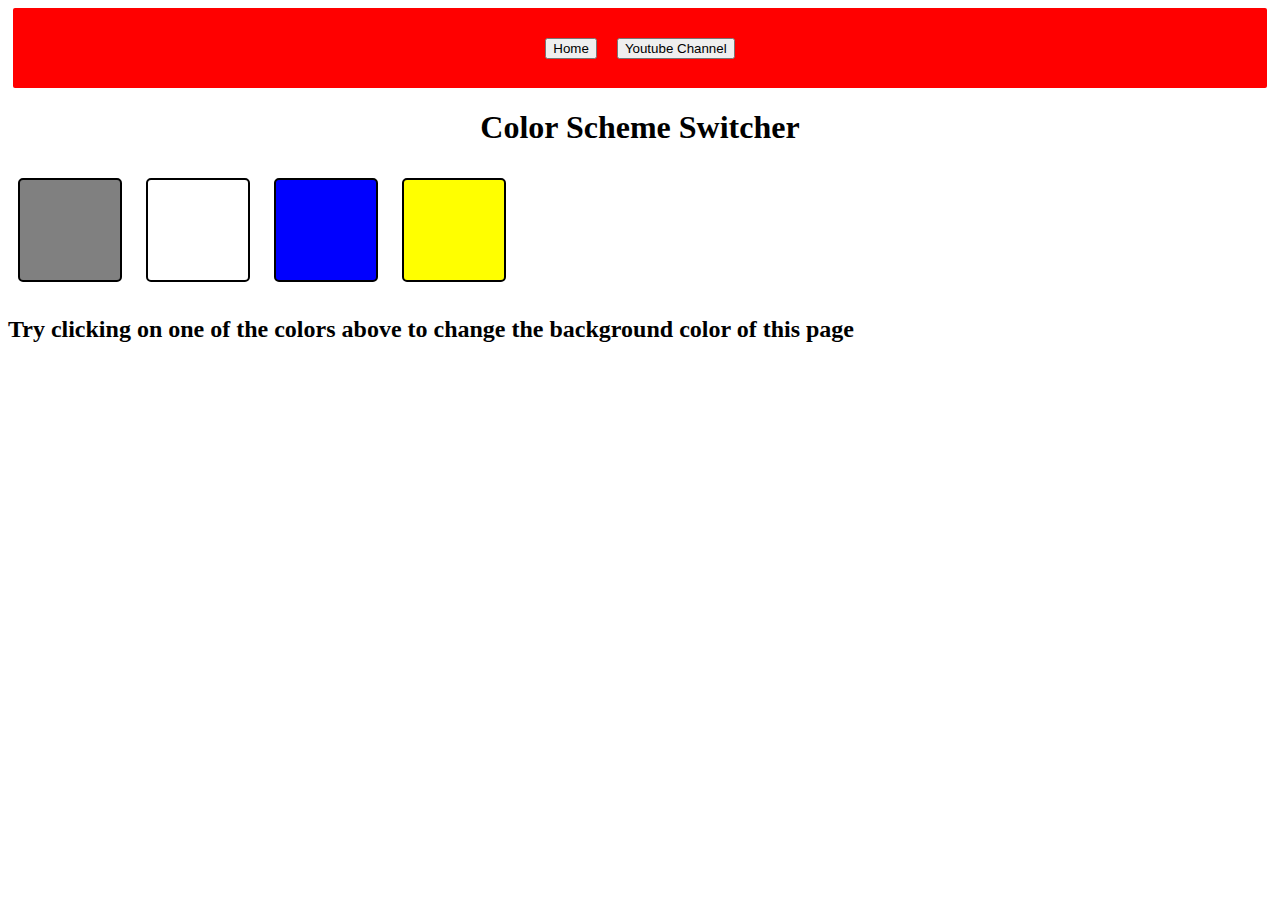
<file: index.html>
<!DOCTYPE html>
<html lang="en">
<head>
  <meta charset="UTF-8" />
  <meta name="viewport" content="width=device-width, initial-scale=1" />
  <title>Document</title>
  <link rel="stylesheet" href="style.css" />
</head>
<body>

  <!-- ✅ Navbar section -->
  <div class="navbar">
    <button> Home </button>
    <button>Youtube Channel</button>
  </div>

  <!-- ✅ Heading -->
  <h1>Color Scheme Switcher</h1>

  <!-- ✅ Color buttons -->
  <div class="button" id="grey"></div>
  <div class="button" id="white"></div>
  <div class="button" id="blue"></div>
  <div class="button" id="yellow"></div>

  <!-- ✅ Subheading -->
  <h2>
    Try clicking on one of the colors above
    <span>to change the background color of this page</span>
  </h2>

  <!-- ✅ JS script -->
  <script src="chaiaurcode.js"></script>
</body>
</html>
</file>
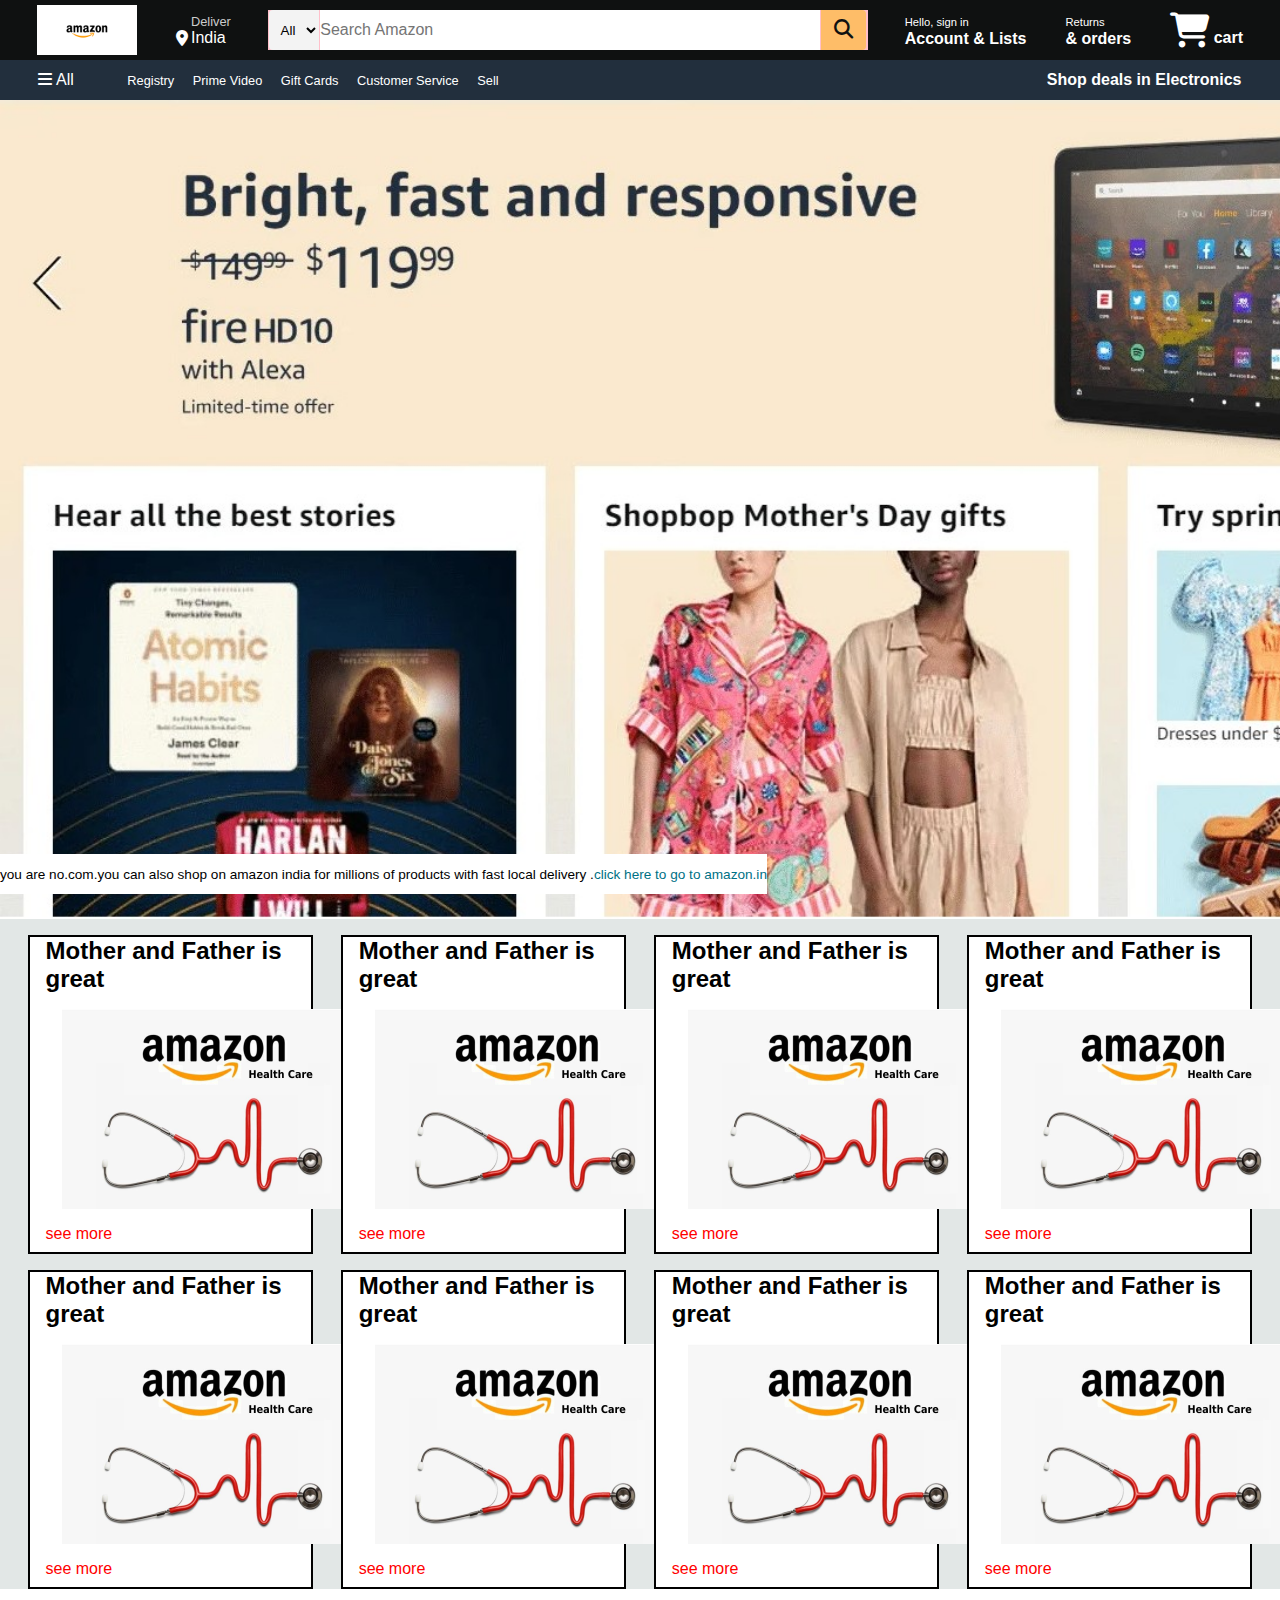
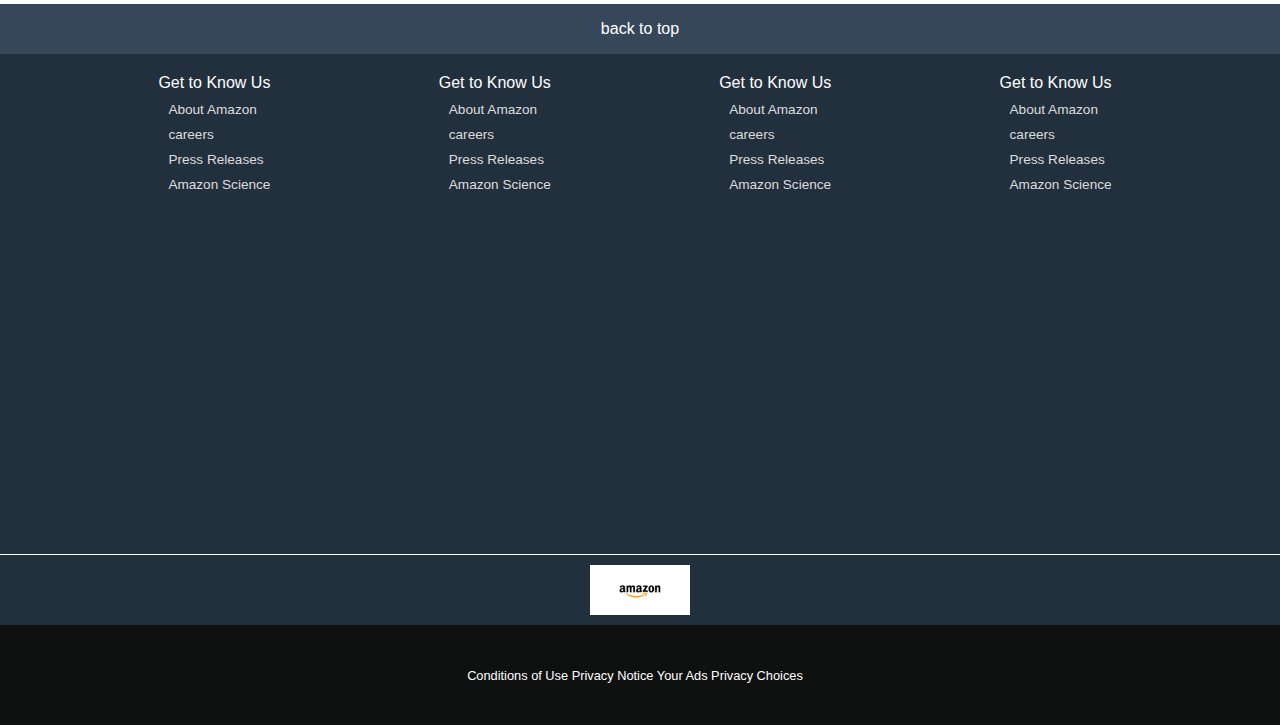
<file: amazon/index.html>
<!DOCTYPE html>
<html lang="en">
<head>
  <meta charset="UTF-8" />
  <meta name="viewport" content="width=device-width, initial-scale=1.0"/>
  <title>Amazon</title>
  <link rel="stylesheet" href="https://cdnjs.cloudflare.com/ajax/libs/font-awesome/6.7.2/css/all.min.css"/>
  <link rel="stylesheet" href="style.css" />
</head>
<body>

  <header>
    <div class="navbar">
      
      <!-- Logo -->
      <div class="nav-logo border">
        <div class="logo">
          <!-- This image should not be here if using background-image in CSS -->
          <!-- <img src="amazon-logo.png" alt="Amazon Logo" /> -->
        </div>
      </div>

      <!-- Address -->
      <div class="nav-address border">
        <p class="add-first">Deliver</p>
        <div class="add-icon">
          <i class="fa-solid fa-location-dot"></i>
          <p class="add-second">India</p>
        </div>
      </div>

      <!-- Search Bar -->
      <div class="nav-search">
        <select class="search-select">
          <option>All</option>
        </select>
        <input placeholder="Search Amazon" class="search-input" />
        <div class="search-icon">
          <i class="fa-solid fa-magnifying-glass"></i>
        </div>
      </div>

      <!-- Sign In -->
      <div class="nav-signin border">
        <p><span>Hello, sign in</span></p>
        <p class="nav-second">Account & Lists</p>
      </div>

       <div class="nav-return border ">
        <p><span>Returns</span></p>
        <p class="nav-second"> & orders</p>
      </div>

      <div class="nav-cart border ">
        <i class="fa-solid fa-cart-shopping"></i>
        cart
      </div>
    </div>


      <div class="panel">
        <div class="panel-all">
          <i class="fa-solid fa-bars"></i>
          All
        </div>

        <div class="panel-ops">
       <p>Registry</p>
          <p>Prime Video</p>
         <p>Gift Cards</p>
        <p>Customer Service</p>
         <p>Sell</p>
        </div>
        <div>
          <div class="panel-deals">
            Shop deals in Electronics
          </div>
        </div>

      </div>

      
  </header>
<!-- 
  <div class="hero-section"> -->
    <div class="hero-image">
      <div class="hero-msg">
        <p>you are no.com.you can also shop on amazon india for millions of products with fast local delivery .</p>
        <a>click here to go to amazon.in </a> 
      </div>

    </div>

  </div>
<div class="shop-section">
  <div class="box1 box">
   
    <div class="box-content">
       <h2> Mother and Father is great </h2>
    <div class="box-img" style="background-image:url('Amazon-Healthcare-1.jpg')"></div>
    <p>see more</p>
    </div>
  </div>
  <div class="box2 box">
    <div class="box-content">
       <h2> Mother and Father is great </h2>
    <div class="box-img" style="background-image:url('Amazon-Healthcare-1.jpg')"></div>
    <p>see more</p>
    </div></div>
  <div class="box3 box">
    <div class="box-content">
       <h2> Mother and Father is great </h2>
    <div class="box-img" style="background-image:url('Amazon-Healthcare-1.jpg')"></div>
    <p>see more</p>
    </div></div>
  <div class="box4 box">
    <div class="box-content">
       <h2> Mother and Father is great </h2>
    <div class="box-img" style="background-image:url('Amazon-Healthcare-1.jpg')"></div>
    <p>see more</p>
    </div>
  </div>
    <div class="box1 box">
   
    <div class="box-content">
       <h2> Mother and Father is great </h2>
    <div class="box-img" style="background-image:url('Amazon-Healthcare-1.jpg')"></div>
    <p>see more</p>
    </div>
  </div>
  <div class="box2 box">
    <div class="box-content">
       <h2> Mother and Father is great </h2>
    <div class="box-img" style="background-image:url('Amazon-Healthcare-1.jpg')"></div>
    <p>see more</p>
    </div></div>
  <div class="box3 box">
    <div class="box-content">
       <h2> Mother and Father is great </h2>
    <div class="box-img" style="background-image:url('Amazon-Healthcare-1.jpg')"></div>
    <p>see more</p>
    </div></div>
  <div class="box4 box">
    <div class="box-content">
       <h2> Mother and Father is great </h2>
    <div class="box-img" style="background-image:url('Amazon-Healthcare-1.jpg')"></div>
    <p>see more</p>
    </div>
  </div>
</div>
<footer>
  <div class="foot-panel1">
    back to top 
  </div>
<div class="foot-panel2">
  <ul>
    <p>Get to Know Us</p>
    <a>About Amazon</a>
    <a>careers</a>
    <a>Press Releases</a>
    <a>Amazon Science</a>
  </ul>

  <ul>
    <p>Get to Know Us</p>
    <a>About Amazon</a>
    <a>careers</a>
    <a>Press Releases</a>
    <a>Amazon Science</a>
  </ul>

  <ul>
    <p>Get to Know Us</p>
    <a>About Amazon</a>
    <a>careers</a>
    <a>Press Releases</a>
    <a>Amazon Science</a>
  </ul>

  <ul>
    <p>Get to Know Us</p>
    <a>About Amazon</a>
    <a>careers</a>
    <a>Press Releases</a>
    <a>Amazon Science</a>
  </ul>
</div>
<div class="foot-panel3">
  <div class="logo">

  </div>
</div>

<div class="foot-panel4">
  <div class="pages">
    <a> Conditions of Use </a>
    <a> Privacy Notice </a>
    <a> Your Ads Privacy Choices </a>
  </div>
 <div class="copyright">
 </div>
</div>
</footer>
</body>
</html>
</file>
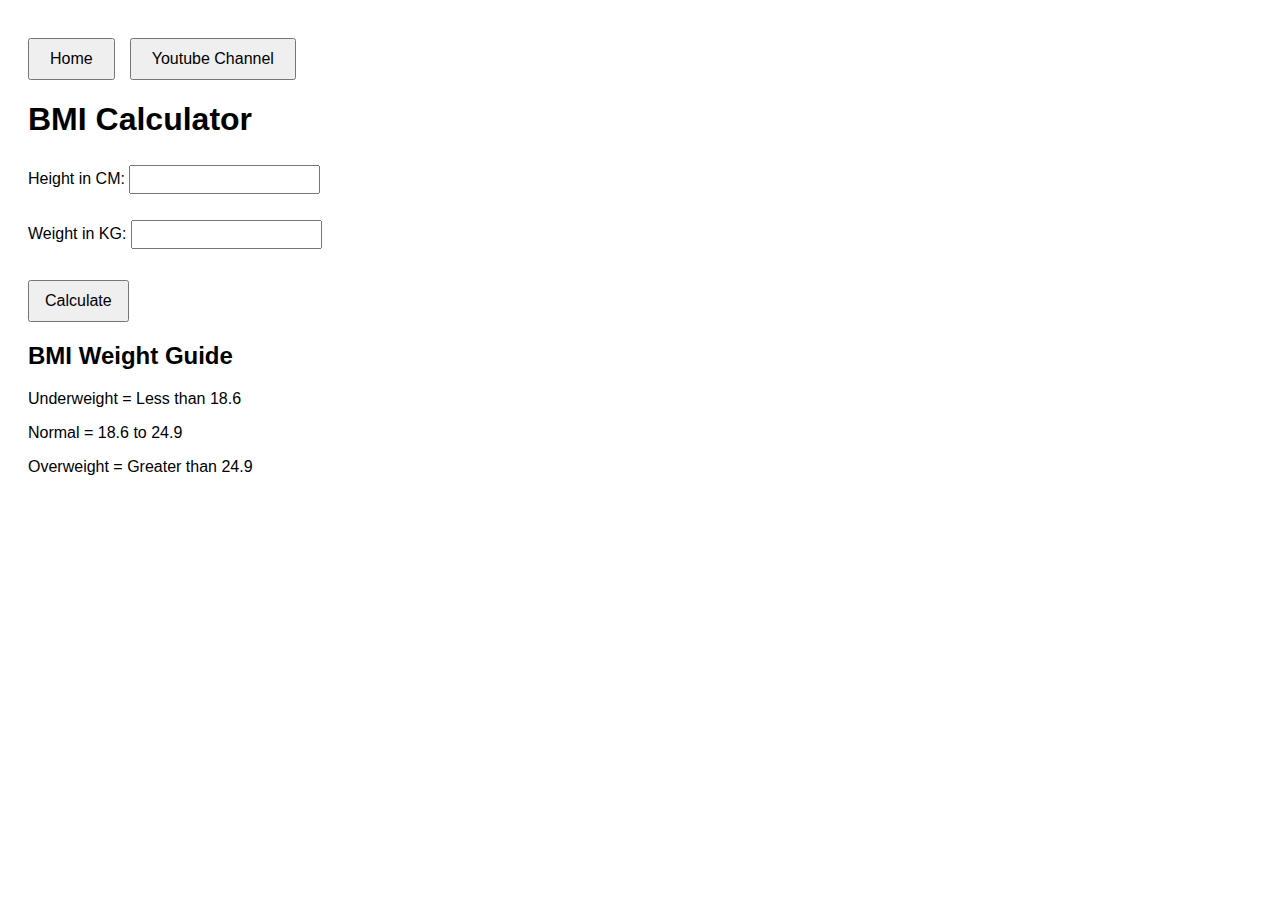
<file: bmi/index.html>
<!DOCTYPE html>
<html lang="en">
<head>
  <meta charset="UTF-8" />
  <meta name="viewport" content="width=device-width, initial-scale=1.0" />
  <title>BMI</title>
  <link rel="stylesheet" href="style.css" />
</head>
<body>
  <div class="navbar">
    <button>Home</button>
    <button>Youtube Channel</button>
  </div>

  <h1>BMI Calculator</h1>

  <p>
    <label for="Height">Height in CM:</label>
    <input type="text" id="Height" />
  </p>
  <p>
    <label for="weight">Weight in KG:</label>
    <input type="text" id="weight" />
  </p>

  <!-- 👇 Add ID to the button -->
  <button id="calculateBtn">Calculate</button>

  <!-- 👇 Clear result div for output -->
  <div class="results">
    <div class="weight-guide" id="result"></div>
  </div>

  <h2>BMI Weight Guide</h2>
  <p>Underweight = Less than 18.6</p>
  <p>Normal = 18.6 to 24.9</p>
  <p>Overweight = Greater than 24.9</p>

  <!-- ✅ Correct script linking -->
  <script src="umesh.js"></script>
</body>
</html>
</file>
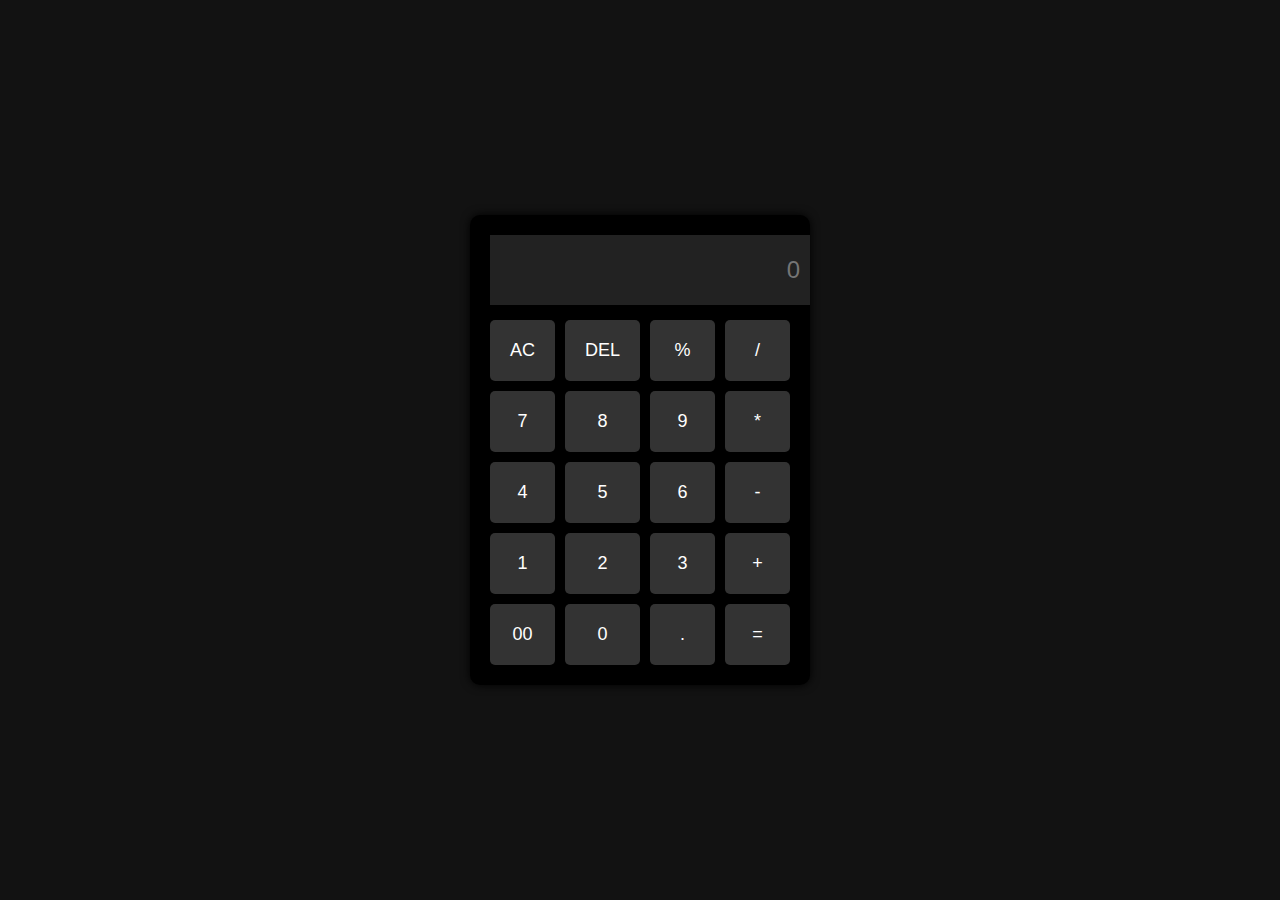
<file: opp.js/index.html>
<!DOCTYPE html>
<html lang="en">
  <head>
    <meta charset="UTF-8" />
    <meta name="viewport" content="width=device-width, initial-scale=1.0" />
    <title>Calculator</title>
    <link rel="stylesheet" href="style.css" />
  </head>
  <body>
    <div class="container">
      <input type="text" id="display" disabled  placeholder="0" id="inputBox"/>

      <!-- Calculator buttons -->
      <div class="button">
        <button class="operator">AC</button>
        <button class="operator">DEL</button>
        <button class="operator">%</button>
        <button class="operator">/</button>

        <button>7</button>
        <button>8</button>
        <button>9</button>
        <button class="operator">*</button>

        <button>4</button>
        <button>5</button>
        <button>6</button>
        <button class="operator">-</button>

        <button>1</button>
        <button>2</button>
        <button>3</button>
        <button class="operator">+</button>

        <button>00</button>
        <button>0</button>
        <button>.</button>
        <button class="operator">=</button>
      </div>
    </div>
    <script src="logic.js"></script>
  </body>
</html>
</file>
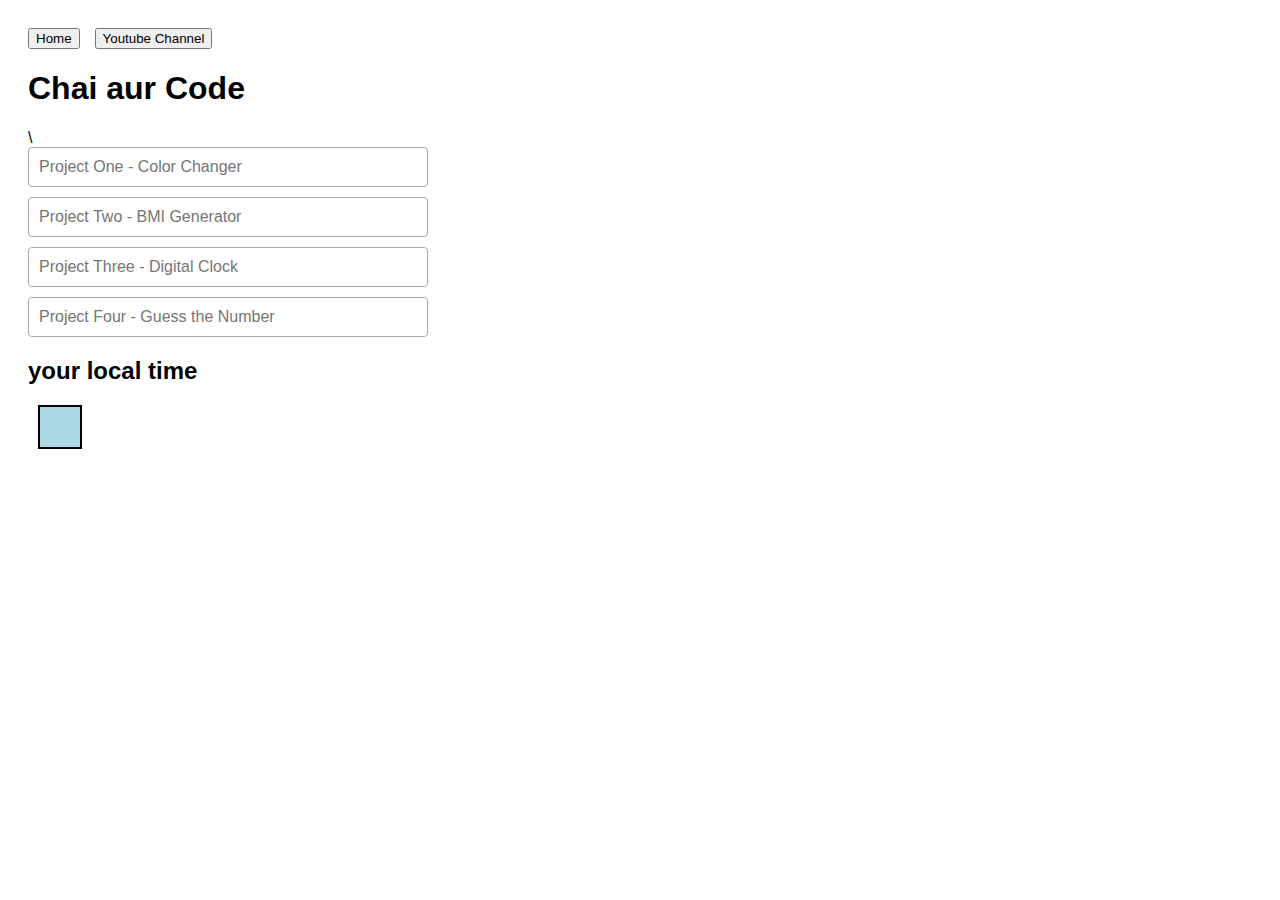
<file: bmi/digitalclock/index.html>
<!DOCTYPE html>
<html lang="en">
<head>
  <meta charset="UTF-8" />
  <meta name="viewport" content="width=device-width, initial-scale=1.0" />
  <title>Chai aur Code Projects</title>
  <link rel="stylesheet" href="style.css" /> <!-- ✅ Add your CSS file here -->
</head>
<body>

  <!-- ✅ Navbar -->
  <div class="navbar">
    <button>Home</button>
    <button>Youtube Channel</button>
  </div>

  <h1>Chai aur Code</h1>

  <!-- ✅ Container for project inputs -->\
     <div class="container">
      <input type="text" id="project1" placeholder="Project One - Color Changer" class="form-input" />
    <input type="text" id="project2" placeholder="Project Two - BMI Generator" class="form-input" />
    <input type="text" id="project3" placeholder="Project Three - Digital Clock" class="form-input" />
    <input type="text" id="project4" placeholder="Project Four - Guess the Number" class="form-input" />
  </div>

  <h2> your local time </h2>

  <div class="box"></div>

  <!-- ✅ JavaScript file -->
  <script src="localtime.js"></script>

</body>
</html>
</file>
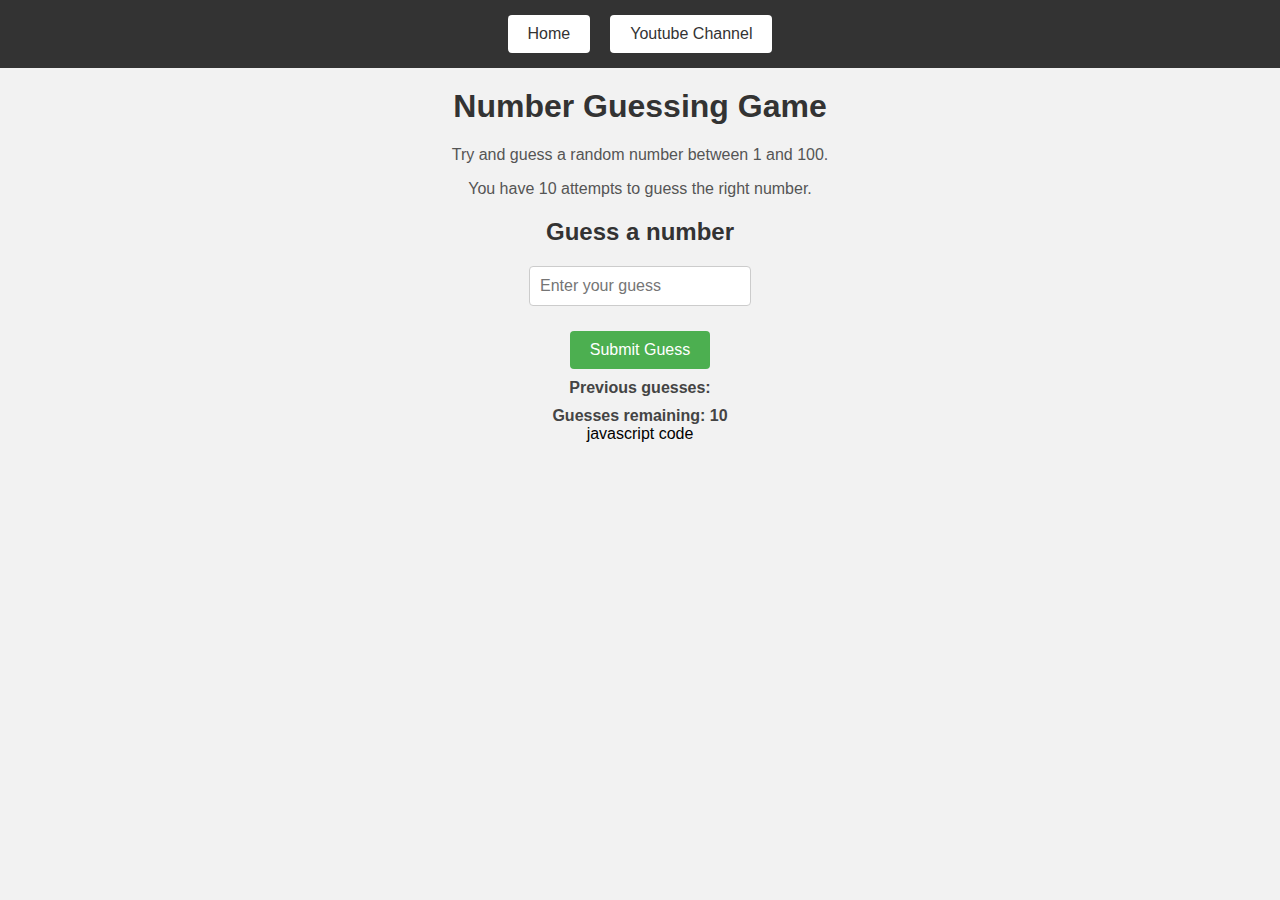
<file: bmi/digitalclock/guessthenumber/index.html>
<!DOCTYPE html>
<html lang="en">
<head>
  <meta charset="UTF-8" />
  <meta name="viewport" content="width=device-width, initial-scale=1.0" />
  <title>Number Guessing Game</title>
  <link rel="stylesheet" href="style.css" />
</head>
<body>
  <div class="navbar">
    <button>Home</button>
    <button>Youtube Channel</button>
  </div>

  <h1>Number Guessing Game</h1>
  <p>Try and guess a random number between 1 and 100.</p>
  <p>You have 10 attempts to guess the right number.</p>

  <h2>Guess a number</h2>
  <div class="input">
    <input type="text" id="project1" placeholder="Enter your guess" class="form-input" />
    <div class="button">
      <button>Submit Guess</button>
      <p>Previous guesses:</p>
      <p>Guesses remaining: 10</p>
    </div>
  </div>
  <script src="project.js"></script>
</body>
</html> javascript code
</file>
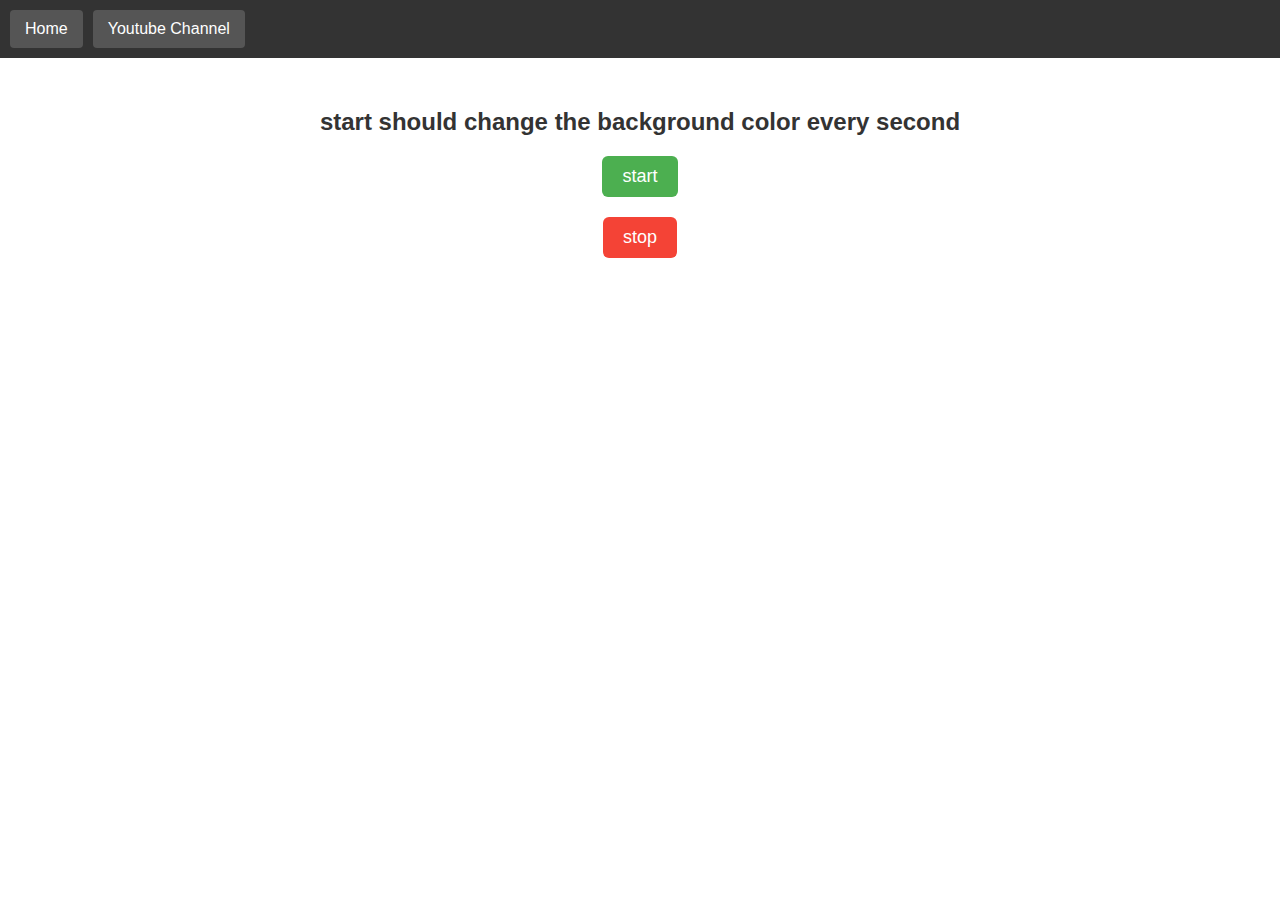
<file: bmi/digitalclock/guessthenumber/event/dom2/index.html>
<!DOCTYPE html>
<html lang="en">
<head>
    <meta charset="UTF-8">
    <meta name="viewport" content="width=device-width, initial-scale=1.0">
    <title>DOM Tutorial</title>
    <link rel="stylesheet" href="style.css">
</head>
<body>
  <div class="navbar">
    <button>Home</button>
    <button>Youtube Channel</button>
  </div>
  <h1> start should change the background color every second </h1>
  <button id="start">start</button>
  <button id="stop">stop</button>

    <script src="script.js"></script>
</body>
</html>
</file>
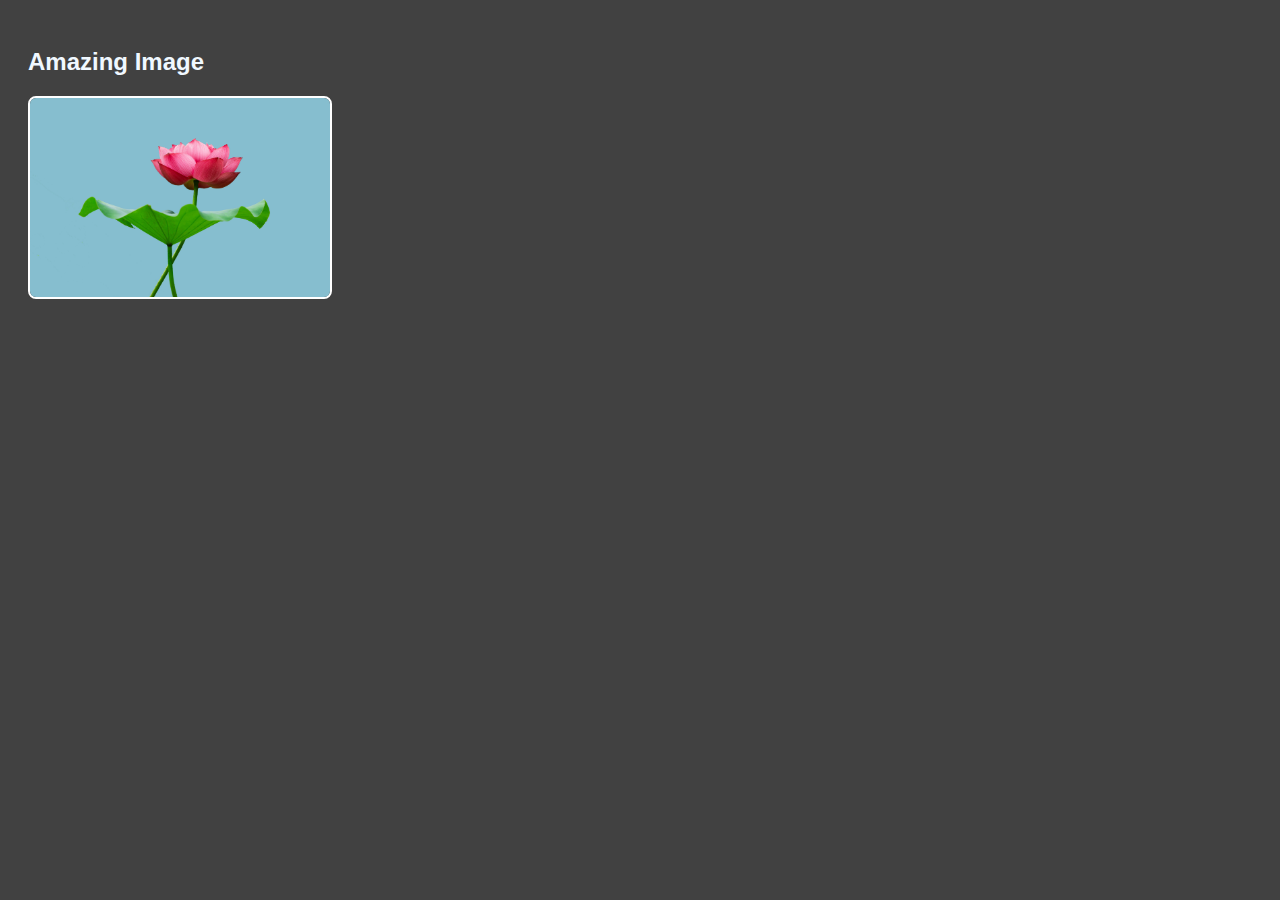
<file: bmi/digitalclock/guessthenumber/event/one.html>
<!DOCTYPE html>
<html lang="en">
<head>
  <meta charset="UTF-8" />
  <meta name="viewport" content="width=device-width, initial-scale=1.0"/>
  <title>HTML Events</title>
  <style>
    body {
      background-color: #414141;
      color: aliceblue;
      font-family: Arial, sans-serif;
      padding: 20px;
    }

    img {
      max-width: 300px;
      height: auto;
      cursor: pointer;
      border: 2px solid white;
      border-radius: 8px;
    }

    h2 {
      margin-bottom: 20px;
    }
  </style>
</head>
<body>

  <h2>Amazing Image</h2>

  <div class="ul-images">
    <img
      src="jon-geng-4Cb8q7Ld5rs-unsplash (1).jpg"
      alt="A beautiful scene"
      id="amazingImage"
    />
  </div>


</body>


<script>

    // document.getElementById("amazingImage" ).onclick = function() {
    //   alert("A beautiful scene clicked");
    // }

        // attachEvent()
    // jQuery - on 

       // type,timestamp,defaultPrevented,
    // target,toElement,srcElement,currentTarget 
    // clientX,clientY,screenX,screenY
    // altkey, ctrlkey, shiftkey, keyCode
    

    
// document.getElementById("amazingImage").addEventListener('click', function(e){
//     console.log("clicked inside the ul");
// }, true);

// document.getElementById("amazingImage").addEventListener('click', function(e) {
//     console.log("amazingImage clicked");
//     e.stopPropagation()
// }, true);


// document.getElementById('amazingImage').addEventListener('click', function (e) {
//     // Your code here
//     console.log("google clicked ");
    
//     e.preventDefault()
//     e.stopPropagation()
// }, false);


document.querySelector("#amazingImage").addEventListener('click', function(e) {
    console.log(e.target.parentNode);
    let removeIt = e.target.parentNode;
    removeIt.remove();
});



</script>

</html>
</file>
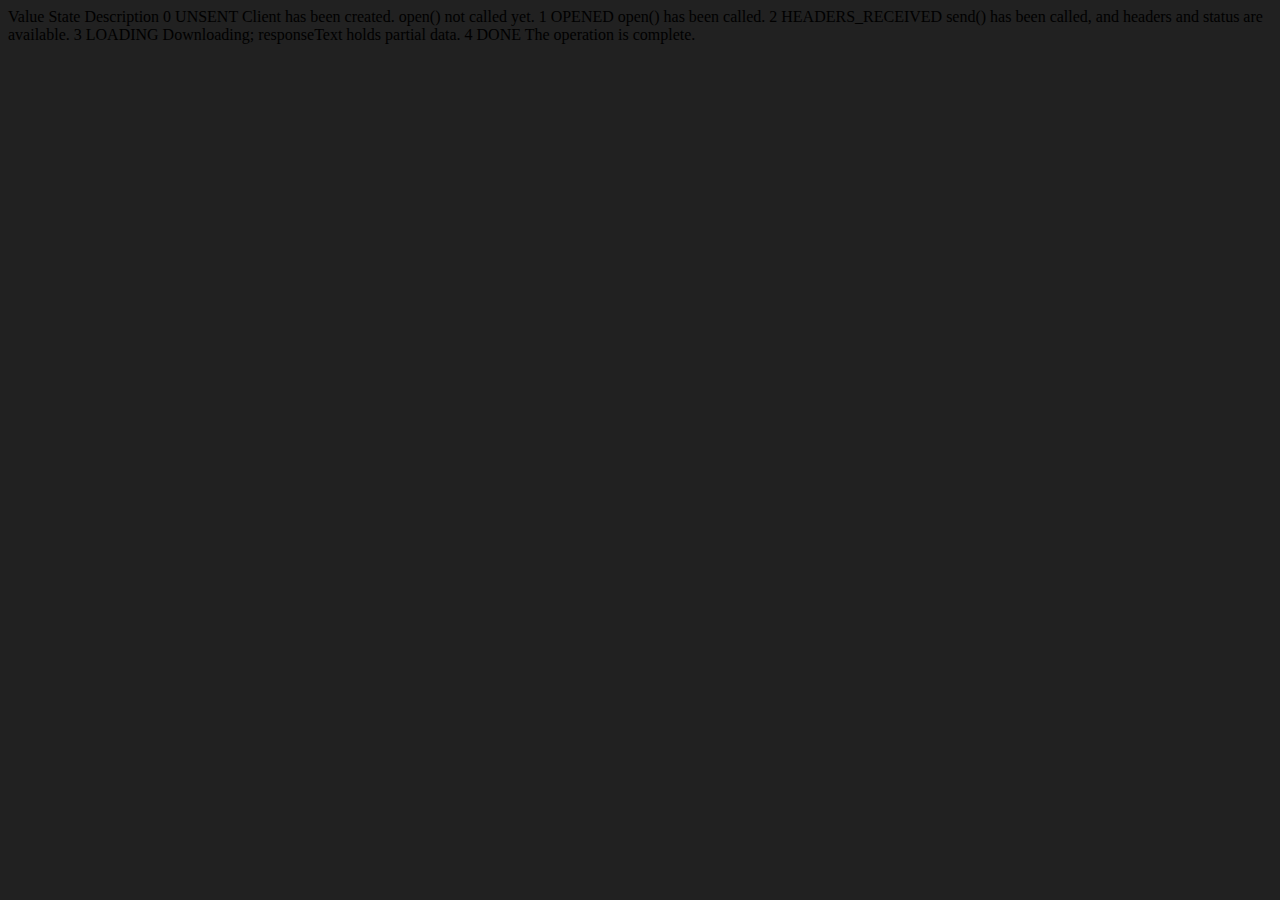
<file: bmi/digitalclock/guessthenumber/event/dom2/async/advance_one/apirequest.html>
<!DOCTYPE html>
<html lang="en">
<head>
    <meta charset="UTF-8">
    <meta name="viewport" content="width=device-width, initial-scale=1.0">
    <title>Document</title>
</head>
<body style="background-color: #212121;">
    Value	State	Description
0	UNSENT	Client has been created. open() not called yet.
1	OPENED	open() has been called.
2	HEADERS_RECEIVED	send() has been called, and headers and status are available.
3	LOADING	Downloading; responseText holds partial data.
4	DONE	The operation is complete.
</body>
<script>
    const requestUrl = 'https://api.github.com/users'
   const xhr = new XMLHttpRequest()
   xhr.open('GET',requestUrl)
   xhr.onreadystatechange = function (){
    console.log(xhr.readyState);
    if (xhr.readyState === 4 ) {
        console.log(this.responseText);
    }
   }
   xhr.send();
</script>
</html>
</file>
<file: style.css>
.navbar {
    height: 50px;
    border-radius: 2px;
    background-color: red;
    display: flex;
    justify-content: center;
    align-items: center;
    margin: 5px;
    padding: 15px;
    font-style: italic;
    gap: 20px;
    border: none;
    text-transform: uppercase;

    .navbar button {
           font-size: 24px !important;     /* ✔️ Bada text */
      font-weight: 900 !important;    /* ✔️ Mota/chauda text */
      letter-spacing: 2px;
      text-transform: uppercase;
      padding: 15px 30px;
      background-color: #007bff;
      color: white;
      border: none;
      border-radius: 5px;
      cursor: pointer;
    }

    
}

.container{
    margin: 10px;
    padding: 10px;
}

.button{
     font-size: 40px;
    font-family: sans-serif;
    margin: 10px;
    height: 100px;
    width: 100px;
    display: inline-block;
    cursor: pointer;
    border: 2px solid black;
    border-radius: 5px;
    flex-wrap: wrap;
}

p {
  font-size: 24px; /* Text ka size 24 pixels hoga */
}


/* Color buttons styling */
#grey {
    background-color: grey;
}

#white {
    background-color: white;
    border: 2px solid black; /* for visibility */
}

#blue {
    background-color: blue;
}

#yellow {
    background-color: yellow;
}

/* Center the h1 */
h1 {
    display: flex;
    justify-content: center;
    align-items: center;
}

.button:hover {
  background-color: #ddd;
}
</file>
<file: amazon/style.css>
*{

    margin: 0;
    padding: 0;
    font-family: Arial, Helvetica, sans-serif;
    border: border-box;
}

.navbar{
    height: 60px;
    background-color: #0f1111;
    color: white;
    display:flex;
    align-items: center;
    justify-content: space-evenly;
   
    

}

.nav-logo{
    height: 50px;
    width: 100px;
}

.logo{

    background-image: url(amazon_logo._CB635397845_.png);
    background-size: cover;
    height: 50px;
    width: 100px;

}

.border{

    border: 2px solid transparent;

}


.border:hover{
    border: 2px solid white;

    
}

/** box2 **/

.add-first{

color: #CCCCCC;
font-size: 0.8rem;
margin-left: 15px;

}

.add-second{

font-size: 1rem;
margin-left: 3px;

}

.add-icon{
    display: flex;
    align-items:center;

}

/**  box3 **/

.nav-search{
    display: flex;
    justify-content: space-evenly;
    background-color: pink;
    width: 600px;
    height: 40px;
 
    
}

.search-select {

    background-color: #f3f3f3;
    width: 50px;
    text-align: center;
    border-top-left-radius:4px;
    border-bottom-left-radius: 4px;
    border:none 
}

.search-input{
    width: 500px;
    font-size: 1rem;
    border: none;
}

.search-icon{

    width: 45px;
    display: flex;
    justify-content: center;
    align-items: center;
    font-size: 1.2rem;
    background-color: #febd68;
     border-top-right-radius:4px;
    border-bottom-right-radius: 4px;
    color: #0f1111;


    
}

/** box4 **/

.nav-search:hover{

    border: 2px solid orange;
    
}

span{

    font-size: 0.7rem;

}


.nav-second{

    font-size: 1rem;
    font-weight:700 ;
    /* display: flex;
    justify-content: center; */
}

/** box5 **/

.nav-cart i {
font-size: 35px;

}

.nav-cart{

    font-size: 1rem;
    font-weight: 700;

}

/** panel **/

.panel{
height: 40px;
background-color: #222f3d;
display: flex;
justify-content: center;
color: white;
align-items: center;
justify-content: space-evenly;
}

.panel-ops p {

    display: inline;
    margin-left: 15px;
}

.panel-ops{
    width: 70%;
    font-size: 0.8rem;

}

.panel-deals{
    font-size: 1rem;
    font-weight: 700;
}

/** hero section **/

/* .hero-section{

background-image: url(7-gifts-for-dad-on-amazon-500x750.webp);
background-size: cover;
height: 450px;
width: 300px;

    
} */

.hero-image{
    background-image: url(Amazon-website2.jpg);
    background-size: cover;
    height: 819px;
    width: 1500px;
    align-items: flex-end;
    display: flex;
    
}

.hero-msg{
    background-color: white;
    color: black;
    height: 40px;
    display: flex;
    align-items: center;
    justify-content: center;
    font-size: 0.85rem;
      margin-bottom: 25px;
      text-align: center;  

}


.hero-image a {
    color: #007185;
}


/** shops ection **/
.shop-section{
    display: flex;
    flex-wrap: wrap;
    justify-content: space-evenly;
    background-color: #e2e7e6;
    
}

.box{
    
    height: 300px;
    width: 22%;
    background-color: white;
    border: 2px solid black;
    padding: 0px 0px 15px ;
    margin-top: 16px;
}

.box-img{
    height: 200px;
    width: 280px;
    background-size: cover;
    margin: 1rem;

}

.box-content{
    margin-left: 1rem;
    margin-right: 1rem;
}

.box-content p {

    color: red;
}

/** footer **/
footer{
margin-top: 15px;

}
.foot-panel1{
    background-color: #37475a;
    color: white;
    height: 50px;
    display: flex;
    justify-content: center;
    align-items: center;
    font-size: 1rem;
}

.foot-panel2{
    background-color: #222f3d;
    color: white;
    height: 500px;
    display: flex;
    justify-content: space-evenly;
}

ul{
    margin-top: 20px;
}

ul a{
    display: block;
    font-size: 0.85rem;
    margin: 10px;
    color: #dddddd;

}

.foot-panel3{
    background-color: #222f3d;
border-top: 0.5px solid white;
height: 70px;
display: flex;
justify-content: center;
align-items: center;
}

.logo{
      background-image: url(amazon_logo._CB635397845_.png);
    background-size: cover;
    height: 50px;
    width: 100px;
}

.foot-panel4{
    background-color: #0f1111;
    color: white;
    display: flex;
    height: 80px;
    justify-content: center;
    align-items: center;
    height: 100px;
}

.pages{
    font-size: 0.8rem;
    text-align: center;
    padding: 25px;
}

.copyright{
    padding: 5px;
    font-size: 0.8rem;
    text-align: center;
}
</file>
<file: bmi/style.css>
body {
  font-family: Arial, sans-serif;
  padding: 20px;
}

.navbar {
  display: flex;
  gap: 15px;
  margin-bottom: 20px;
}

.navbar button {
  padding: 10px 20px;
  font-size: 16px;
}

input {
  padding: 5px;
  margin: 5px 0;
}

button {
  padding: 10px 15px;
  font-size: 16px;
  margin-top: 10px;
  cursor: pointer;
}

.results {
  margin-top: 20px;
  font-weight: bold;
  color: darkgreen;
}
</file>
<file: opp.js/style.css>
body {
  display: flex;
  justify-content: center;
  align-items: center;
  height: 100vh;
  margin: 0;
  background-color: #121212;
  font-family: Arial, sans-serif;
}

.container {
  width: 300px;
  padding: 20px;
  background: black;
  color: white;
  border-radius: 10px;
  box-shadow: 0 0 10px #000;
}

#display {
  width: 100%;
  height: 50px;
  font-size: 24px;
  text-align: right;
  margin-bottom: 15px;
  padding: 10px;
  background: #222;
  color: white;
  border: none;
}

.button {
  display: grid;
  grid-template-columns: repeat(4, 1fr);
  gap: 10px;
}

.button button {
  padding: 20px;
  font-size: 18px;
  background: #333;
  color: white;
  border: none;
  cursor: pointer;
  border-radius: 5px;
  transition: background 0.2s;
}

.button button:hover {
  background: #555;
}
</file>
<file: bmi/digitalclock/style.css>
body {
  font-family: Arial, sans-serif;
  padding: 20px;
}

.navbar {
  display: flex;
  gap: 15px;
  margin-bottom: 20px;
}

.container {
  display: flex;
  flex-direction: column;
  gap: 10px;
  max-width: 400px;
}

.form-input {
  padding: 10px;
  font-size: 16px;
  border: 1px solid #aaa;
  border-radius: 4px;
}


.box {
  height: 40px;
  width: 40px;
  background-color: lightblue;
  border: 2px solid #000;
  margin: 10px;
}
</file>
<file: bmi/digitalclock/guessthenumber/style.css>
/* General Page Styling */
body {
  font-family: Arial, sans-serif;
  background-color: #f2f2f2;
  margin: 0;
  padding: 0;
  text-align: center;
}

/* Navbar Styling */
.navbar {
  background-color: #333;
  padding: 15px;
  display: flex;
  justify-content: center;
  gap: 20px;
}

.navbar button {
  background-color: #fff;
  color: #333;
  border: none;
  padding: 10px 20px;
  font-size: 16px;
  cursor: pointer;
  border-radius: 4px;
  transition: background-color 0.3s ease;
}

.navbar button:hover {
  background-color: #ddd;
}

/* Headings */
h1, h2 {
  color: #333;
  margin-top: 20px;
}

/* Paragraphs */
p {
  font-size: 16px;
  color: #555;
}

/* Input Section */
.input {
  margin-top: 20px;
}

.form-input {
  padding: 10px;
  font-size: 16px;
  width: 200px;
  border: 1px solid #ccc;
  border-radius: 4px;
}

/* Button Section */
.button {
  margin-top: 15px;
}

.button button {
  background-color: #4CAF50;
  color: white;
  border: none;
  padding: 10px 20px;
  margin-top: 10px;
  font-size: 16px;
  cursor: pointer;
  border-radius: 4px;
  transition: background-color 0.3s ease;
}

.button button:hover {
  background-color: #45a049;
}

.button p {
  margin: 10px 0 0;
  color: #444;
  font-weight: bold;
}
</file>
<file: bmi/digitalclock/guessthenumber/event/dom2/style.css>
/* Reset some default styling */
body {
  margin: 0;
  font-family: Arial, sans-serif;
  transition: background-color 0.5s ease;
}

/* Navbar styling */
.navbar {
  background-color: #333;
  padding: 10px;
  display: flex;
  gap: 10px;
}

.navbar button {
  background-color: #555;
  color: white;
  border: none;
  padding: 10px 15px;
  cursor: pointer;
  font-size: 16px;
  border-radius: 4px;
}

.navbar button:hover {
  background-color: #777;
}

/* Heading styling */
h1 {
  text-align: center;
  margin-top: 50px;
  font-size: 24px;
  color: #333;
}

/* Start/Stop button styling */
#start, #stop {
  display: block;
  margin: 20px auto;
  padding: 10px 20px;
  font-size: 18px;
  border: none;
  border-radius: 6px;
  cursor: pointer;
  transition: background-color 0.3s ease;
}

#start {
  background-color: #4CAF50;
  color: white;
}

#start:hover {
  background-color: #45a049;
}

#stop {
  background-color: #f44336;
  color: white;
}

#stop:hover {
  background-color: #d32f2f;
}
</file>
